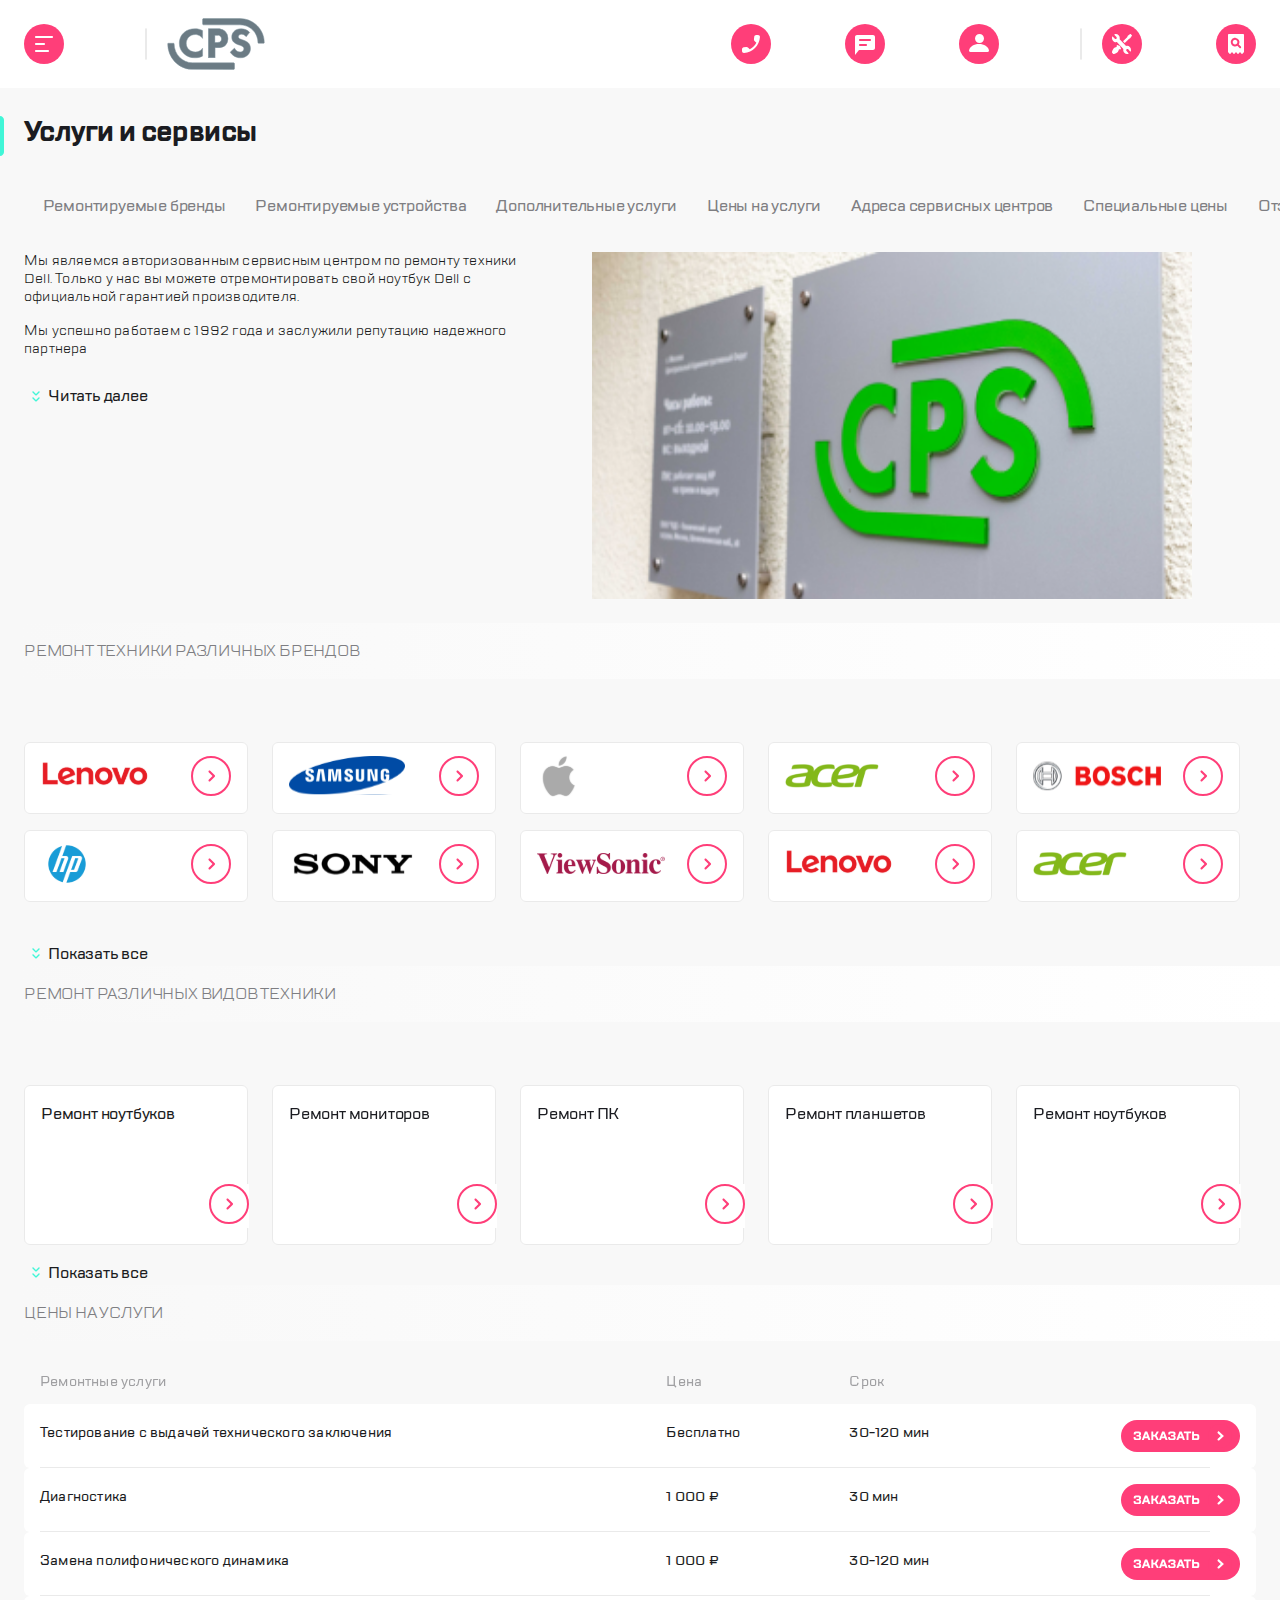
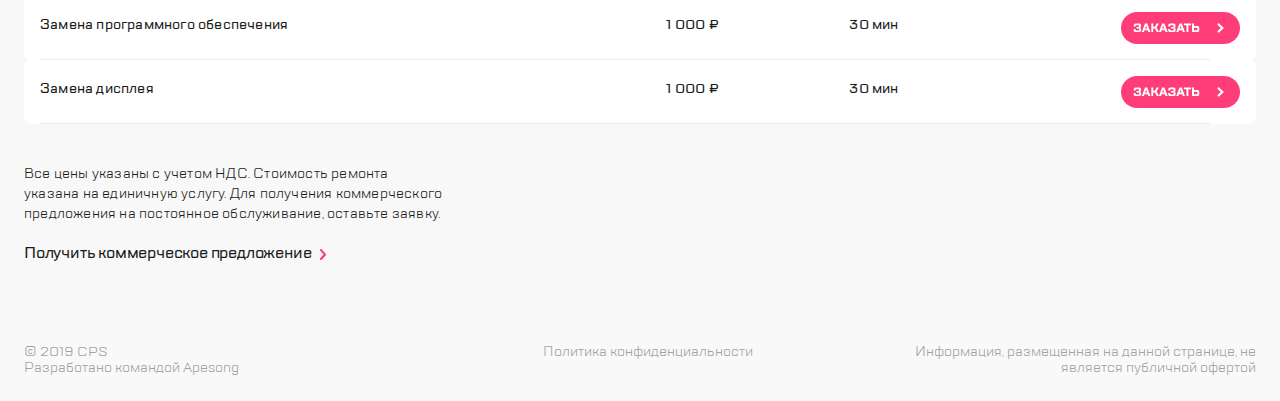
<file: index.html>
<!DOCTYPE html>
<html lang="ru"> 
<head>
    <meta charset="UTF-8">
    
    <meta
        name="viewport"
        content="width=device-width"
    >
    <title>web-core</title>

    <link href="index.css" rel="stylesheet">
    
    <meta name="keywords" content="">
    <meta name="description" content="">
</head>

<body>
    <!-- Модальное окно "Обратная связь" -->
    <section class="wrapper-feedback">
        <div class="wrapper-feedback__blur">
        </div>
        <div class="feedback">
            <div class="wrapper-content">
            <!-- Кнопка выхода -->
            <button class="
                button-menu
                feedback-exit" 
                type="button">
                <img src="mobile-menu/top-menu/exit/icon-exit.svg" alt="Закрыть">
            </button>
            <h1 class="
                feedback-title">
                Обратная связь
            </h1>
            <form action="#" method="get" name="feedback">
                <input class="input-field"
                    type="text" name="username" id="" required autocomplete placeholder="Имя">
                <input class="input-field"
                    type="tel" name="usertel" id="" required autocomplete placeholder="Телефон">
                <input class="input-field"
                    type="email" name="usermail" id="" required autocomplete placeholder="Электронная почта">
                <textarea class="input-field" id="" name="message" placeholder="Сообщение"></textarea>
            </form>
            <p>
                Нажимая “отправить”, вы даете согласие на обработку персональных данных и соглашаетесь с нашей политикой конфиденциальности
            </p>
            <button class="
                button-menu
                feedback-button-send"
                type="submit">
                <span>ОТПРАВИТЬ</span> 
            </button>
            </div>  
        </div>
    </section>

    <!-- Модальное окно "Заказать звонок" -->
    <section class="wrapper-order-call">
        <div class="wrapper-feedback__blur">
        </div>
        <div class="feedback">
            <div class="wrapper-content">
            <!-- Кнопка выхода -->
            <button class="
                button-menu
                order-call-exit" 
                type="button">
                <img src="mobile-menu/top-menu/exit/icon-exit.svg" alt="Закрыть">
            </button>
            <h1 class="
                feedback-title">
                Заказать звонок
            </h1>
            <form action="#" method="get" name="order-call">
                <input class="input-field"
                    type="tel" name="usertel" id="" required autocomplete placeholder="Телефон">
            </form>
            <p>
                Нажимая “отправить”, вы даете согласие на обработку персональных данных и соглашаетесь с нашей политикой конфиденциальности
            </p>
            <button class="
                button-menu
                feedback-button-send"
                type="submit">
                <span>ОТПРАВИТЬ</span> 
            </button>
            </div>  
        </div>
    </section>

    <!-- Мобильное меню  -->
    <section class="wrapper-mobile-menu">
        <div class="mobile-menu">
            <!-- Верхняя часть меню  -->
            <nav class="
                mobile-menu__item 
                top-menu">
                <!-- Кнопка выхода -->
                <button class="
                    button-menu
                    top-menu__item 
                    exit" 
                        type="button">
                    <img class="mobile-menu__icon-exit" src="mobile-menu/top-menu/exit/icon-exit.svg" alt="Закрыть">
                </button>
                <!-- Логотип -->
                <a class="
                    button-menu
                    top-menu__item
                    
                    top-menu__logo" 
                        href="#">
                    <img class="logo__icon-logo" src="menu/logo/icon-logo.svg" alt="На главную">
                </a>
                <!-- Кнопка поиска -->
                <button class="
                    button-menu
                    top-menu__item 
                    search"
                        type="button">
                    <img class="mobile-menu__icon-search" src="mobile-menu/top-menu/search/icon-search.svg" alt="Поиск">
                </button>
            </nav>
            <!-- Средняя часть меню  -->
            <ul class="
                mobile-menu__item
                middle-menu">
                <li class="middle-menu__item">
                    <button class="
                        middle-menu__button
                        button-menu"
                        type="button"> 
                        Ремонт техники
                    </button>
                </li>
                <li class="middle-menu__item">
                    <button class="
                        middle-menu__button
                        button-menu"
                        type="button"> 
                        Услуги и сервисы
                    </button>
                </li>
                <li class="middle-menu__item">
                    <button class="
                        middle-menu__button
                        button-menu"
                        type="button"> 
                        Корпоративным клиентам
                    </button>
                </li>
                <li class="middle-menu__item">
                    <button class="
                        middle-menu__button
                        button-menu"
                        type="button"> 
                        Продавцам техники
                    </button>
                </li>
                <li class="middle-menu__item">
                    <button class="
                        middle-menu__button
                        button-menu"
                        type="button"> 
                        Партнерам
                    </button>
                </li>
                <li class="middle-menu__item">
                    <button class="
                        middle-menu__button
                        button-menu"
                        type="button"> 
                        Производителям
                    </button>
                </li>
                <li class="middle-menu__item">
                    <button class="
                        middle-menu__button
                        button-menu"
                        type="button"> 
                        Наши сервисные центры
                    </button>
                </li>
                <li class="middle-menu__item">
                    <button class="
                        middle-menu__button
                        button-menu"
                        type="button"> 
                        Контакты
                    </button>
                </li>
            </ul>
            <!-- Нижняя часть меню  -->
            <nav class="
                mobile-menu__item 
                bottom-menu">
                <!-- Кнопка телефона -->
                <button class="
                    button-menu
                    bottom-menu__item
                    menu-phone" 
                        type="button">
                    <img class="bottom-menu__icon-phone" src="menu/phone/icon-phone.svg" alt="Позвонить">
                </button>
                <!-- Кнопка сообщения -->
                <button class="
                    button-menu
                    bottom-menu__item
                    menu-message" 
                        type="button">
                    <img class="bottom-menu__icon-message" src="menu/message/icon-message.svg" alt="Написать">
                </button>
                <!-- Кнопка профиля -->
                <button class="
                    button-menu
                    bottom-menu__item 
                    bottom-menu__profile"
                        type="button">
                    <img class="bottom-menu__icon-profile" src="menu/profile/icon-profile.svg" alt="Профиль">
                </button>
            </nav>
            <!-- Подвал меню  -->
            <div class="footer-menu">
                <!-- Электронная почта -->
                <a class="
                    footer-menu__item 
                    footer-menu__email
                    button-menu"
                    href="mailto:mail@cps.com">
                    mail@cps.com
                </a>
                <!-- Номер телефона -->
                <a class="
                    footer-menu__item 
                    footer-menu__tel
                    button-menu"
                    href="tel:8 800 890 8900">
                    8 800 890 8900
                </a>
                <!-- Выбор языка сайта  -->
                <form class="
                    footer-menu__item
                    footer-menu__language"
                    method="get" action="#"
                    name="form-language">
                    <input class="
                        footer-menu__language-item
                        button-menu"
                        type="radio"
                        name="language"
                        value="ru"
                        checked>
                    </input>
                    <input class="
                        footer-menu__language-item
                        button-menu"
                        type="radio"
                        name="language"
                        value="en">
                    </input>
                    <input class="
                        footer-menu__language-item
                        button-menu"
                        type="radio"
                        name="language"
                        value="ch">
                    </input>
                </form>
            </div>
        </div>
        <div class="wrapper-mobile-menu__blur">
        </div>
    </section>
    
    <!-- Меню -->
    <header class="menu">
        <!-- Бургер меню -->
        <button class="
            menu-item 
            menu__burger-menu
            button-menu" 
                type="button">
            <img class="menu__icon-burger-menu" src="menu/__burger-menu/icon-burger-menu.svg" alt="Открыть меню">
        </button>
    
        <!-- Логотип -->
        <a class="
            menu-item 
            button-menu
            logo" 
            href="#">
            <img class="logo__icon-logo" src="menu/logo/icon-logo.svg" alt="На главную">
        </a>
    
        <!-- Телефон (для 768)        -->
        <button class="
            menu-item
            button-menu
            phone
            menu-phone"
            hidden 
                type="button">
            <img class="phone__icon-phone" src="menu/phone/icon-phone.svg" alt="Заявка на ремонт">
        </button>
    
        <!-- Сообщение (для 768)        -->
        <button class="
            menu-item
            button-menu
            message
            menu-message"
            hidden 
                type="button">
            <img class="message__icon-message" src="menu/message/icon-message.svg" alt="Заявка на ремонт">
        </button>
    
        <!-- Профиль (для 768)        -->
        <button class="
            menu-item
            button-menu
            profile"
            hidden 
                type="button">
            <img class="profile__icon-profile" src="menu/profile/icon-profile.svg" alt="Заявка на ремонт">
        </button>
            
        <!-- Заявка на ремонт -->
        <button class="
            menu-item
            button-menu
            application-repair" 
                type="button">
            <span class="
                    application-repair__text
                    text-button-menu"
                    hidden>
                Оставить заявку
            </span>
            <img class="application-repair__icon-application-repair" src="menu/application-repair/icon-application-repair.svg" alt="Заявка на ремонт">
        </button>
    
        <!-- Статус ремонта -->
        <button class="
            menu-item 
            button-menu
            repair-status" 
                type="button">
            <span class="
                    application-repair__text
                    text-button-menu"
                    hidden>
                Статус ремонта
            </span>
            <img class="repair-status__icon-repair-status" src="menu/repair-status/icon-repair-status.svg" alt="Статус ремонта">
        </button>
    </header>
    <main>
        <!-- Основное содержание -->
        <section class="main-content">
            <!-- Название выбранного раздела  -->
            <h1 class="
                main-content__item 
                main-content__title-section">
                Услуги и сервисы
            </h1>
            <!-- Меню раздела  -->
            <nav class="
                main-content__item
                menu-section">
                <!-- Ремонтируемые бренды          -->
                <button class="
                    menu-section__item"
                        type="button">
                    <span class="menu-section__text-item">
                        Ремонтируемые бренды
                    </span>
                </button>
                <!-- Ремонтируемые устройства          -->
                <button class="
                    menu-section__item 
                        type="button">
                    <span class="menu-section__text-item">
                        Ремонтируемые устройства
                    </span>
                </button>
                <!-- Дополнительные услуги -->
                <button class="
                    menu-section__item"
                        type="button">
                    <span class="menu-section__text-item">
                        Дополнительные услуги
                    </span>
                </button>
                <!-- Цены на услуги  -->
                <button class="
                    menu-section__item"
                        type="button">
                    <span class="menu-section__text-item">
                        Цены на услуги
                    </span>
                </button>
                <!-- Адреса сервисных центров  -->
                <button class="
                    menu-section__item"
                        type="button">
                    <span class="menu-section__text-item">
                        Адреса сервисных центров
                    </span>
                </button>
                <!-- Специальные цены  -->
                <button class="
                    menu-section__item"
                        type="button">
                    <span class="menu-section__text-item">
                        Специальные цены
                    </span>
                </button>
                <!-- Отзывы  -->
                <button class="
                    menu-section__item"
                        type="button">
                    <span class="menu-section__text-item">
                        Отзывы
                    </span>
                </button>
            </nav>
            <!-- Содержание раздела  -->
            <div class="
                main-content__item
                content-section">
                <!-- Основной текст раздела  -->
                <div class="
                    content-section__item
                    main-text-section">
                <!-- Абзацы текста  -->
                    <p class="main-text-section__paragraph">
                        Мы являемся авторизованным сервисным центром по ремонту техники Dell. Только у нас вы можете отремонтировать свой ноутбук Dell с официальной гарантией производителя.
                    </p>
                    <div class="main-text-section__paragraph">
                        <span class="main-text-section__paragraph-hidden" 
                            hidden>
                        Мы успешно работаем с 1992 года и заслужили репутацию надежного партнера
                        </span>
                        <span class="main-text-section__paragraph-hidden" 
                            hidden>
                        , что подтверждает большое количество постоянных клиентов. Мы гордимся тем, что к нам обращаются по рекомендациям и, в свою очередь, советуют нас родным и близким.
                        </span>
                        <p class="hidden-content">
                            Lorem ipsum dolor sit amet consectetur adipisicing elit. Praesentium vero, minima distinctio blanditiis veniam saepe alias voluptatem hic explicabo ullam nisi quae, rem fuga ea odit! Porro labore saepe voluptatibus.
                        </p>
                    </div>
                <!-- Кнопка развертывания текста  -->
                    <button class="
                        main-text-section__button
                        button-menu
                        button-expand"
                            type="button">
                        <span class="button-expand__img">
                        </span>
                        <span class="button-expand__text">
                            Читать далее
                        </span> 
                    </button>
                </div>
                <!-- Картинка оформления  -->
                <img class="
                        content-section__item 
                        picture"
                    src="main-content/content-section/picture/picture.png" alt="Логотип компании CPS">
            </div>
            <!-- Свайпер с выбором брендов  -->
            <div class="
                main-content__item
                swiper
                swiper-brend">
                <div class="swiper__header">
                    <p class="swiper__title">
                        Ремонт техники различных брендов  
                    </p>
                </div>
                <!-- Элемент для эффекта размытия справа свайпера  -->
                <div class="swiper-wrapper-blur">
                </div>
                <div class="
                    swiper-wrapper
                    hidden-content">
                    <!-- Слайды -->
                    <div class="swiper-slide">
                        <div class="swiper-brend-img">
                            <img src="main-content/swiper-brend/Lenovo.svg" alt="Lenovo">
                        </div>
                        <a class="
                            button-menu
                            swiper-slide-link
                            swiper-brend-link"
                        href="#">
                            <img src="main-content/swiper/go.svg" alt="Открыть">
                        </a>
                    </div>

                    <div class="swiper-slide">
                        <div class="swiper-brend-img">
                            <img src="main-content/swiper-brend/Samsung.svg" alt="Samsung">
                        </div>
                        <a class="
                            button-menu
                            swiper-slide-link
                            swiper-brend-link"
                        href="#">
                            <img src="main-content/swiper/go.svg" alt="Открыть">
                        </a>
                    </div>

                    <div class="swiper-slide">
                        <div class="swiper-brend-img">
                            <img src="main-content/swiper-brend/Apple.svg" alt="Apple">
                        </div>
                        <a class="
                            button-menu
                            swiper-slide-link
                            swiper-brend-link"
                        href="#">
                            <img src="main-content/swiper/go.svg" alt="Открыть">
                        </a>
                    </div>

                    <div class="swiper-slide">
                        <div class="swiper-brend-img">
                            <img src="main-content/swiper-brend/Acer.svg" alt="Acer">
                        </div>
                        <a class="
                            button-menu
                            swiper-slide-link
                            swiper-brend-link"
                        href="#">
                            <img src="main-content/swiper/go.svg" alt="Открыть">
                        </a>
                    </div>

                    <div class="swiper-slide">
                        <div class="swiper-brend-img">
                            <img src="main-content/swiper-brend/Bosch.svg" alt="Bosch">
                        </div>
                        <a class="
                            button-menu
                            swiper-slide-link
                            swiper-brend-link"
                        href="#">
                            <img src="main-content/swiper/go.svg" alt="Открыть">
                        </a>
                    </div>

                    <div class="swiper-slide">
                        <div class="swiper-brend-img">
                            <img src="main-content/swiper-brend/HP.svg" alt="HP">
                        </div>
                        <a class="
                            button-menu
                            swiper-slide-link
                            swiper-brend-link"
                        href="#">
                            <img src="main-content/swiper/go.svg" alt="Открыть">
                        </a>
                    </div>

                    <div class="swiper-slide">
                        <div class="swiper-brend-img">
                            <img src="main-content/swiper-brend/Sony.svg" alt="Sony">
                        </div>
                        <a class="
                            button-menu
                            swiper-slide-link
                            swiper-brend-link"
                        href="#">
                            <img src="main-content/swiper/go.svg" alt="Открыть">
                        </a>
                    </div>

                    <div class="swiper-slide">
                        <div class="swiper-brend-img">
                            <img src="main-content/swiper-brend/ViewSonic.svg" alt="ViewSonic">
                        </div>
                        <a class="
                            button-menu
                            swiper-slide-link
                            swiper-brend-link"
                        href="#">
                            <img src="main-content/swiper/go.svg" alt="Открыть">
                        </a>
                    </div>

                    <div class="swiper-slide">
                        <div class="swiper-brend-img">
                            <img src="main-content/swiper-brend/Lenovo.svg" alt="Lenovo2">
                        </div>
                        <a class="
                            button-menu
                            swiper-slide-link
                            swiper-brend-link"
                        href="#">
                            <img src="main-content/swiper/go.svg" alt="Открыть">
                        </a>
                    </div>

                    <div class="swiper-slide">
                        <div class="swiper-brend-img">
                            <img src="main-content/swiper-brend/Acer.svg" alt="Acer2">
                        </div>
                        <a class="
                            button-menu
                            swiper-slide-link
                            swiper-brend-link"
                        href="#">
                            <img src="main-content/swiper/go.svg" alt="Открыть">
                        </a>
                    </div>
                </div>
                <!-- Пангинатор  -->
                <div class="swiper-pagination"></div>
            </div>
            <!-- Кнопка разворачивания  -->
            <button class="
                button-menu
                button-expand
                button-expand-swiper-brend"
                    type="button"
                    hidden>
                <span class="button-expand__img" hidden>
                </span>
                <span class="button-expand__text" hidden>
                    Показать все
                </span> 
            </button>
            <!-- Свайпер с выбором техники  -->
            <div class="
                main-content__item
                swiper
                swiper-technic">
                <div class="swiper__header">
                    <p class="swiper__title">
                        Ремонт различных видов техники
                    </p>
                </div>
                <!-- Элемент для эффекта размытия справа свайпера  -->
                <div class="swiper-wrapper-blur">
                </div>
                <div class="
                    swiper-wrapper
                    hidden-content">
                    <!-- Слайды -->
                    <div class="swiper-slide
                                swiper-slide-technic">
                        <p class="swiper-technic-title">
                            Ремонт ноутбуков 
                        </p>
                        <a class="
                            button-menu
                            swiper-slide-link
                            swiper-technic-link"
                            href="#">
                            <img src="main-content/swiper/go.svg" alt="Открыть">
                        </a>
                    </div>
                    <div class="swiper-slide
                        swiper-slide-technic">
                        <p class="swiper-technic-title">
                            Ремонт  мониторов   
                        </p>
                        <a class="
                            button-menu
                            swiper-slide-link
                            swiper-technic-link"
                            href="#">
                            <img src="main-content/swiper/go.svg" alt="Открыть">
                        </a>
                    </div>
                    <div class="swiper-slide
                                swiper-slide-technic">
                        <p class="swiper-technic-title">
                            Ремонт ПК  
                        </p>
                        <a class="
                            button-menu
                            swiper-slide-link
                            swiper-technic-link"
                            href="#">
                            <img src="main-content/swiper/go.svg" alt="Открыть">
                        </a>
                    </div>
                    <div class="swiper-slide
                                swiper-slide-technic">
                        <p class="swiper-technic-title">
                            Ремонт планшетов  
                        </p>
                        <a class="
                            button-menu
                            swiper-slide-link
                            swiper-technic-link"
                            href="#">
                            <img src="main-content/swiper/go.svg" alt="Открыть">
                        </a>
                    </div>
                    <div class="swiper-slide
                                swiper-slide-technic">
                        <p class="swiper-technic-title">
                            Ремонт ноутбуков 
                        </p>
                        <a class="
                            button-menu
                            swiper-slide-link
                            swiper-technic-link"
                            href="#">
                            <img src="main-content/swiper/go.svg" alt="Открыть">
                        </a>
                    </div>
                </div>

                <!-- Пангинатор  -->
                <div class="swiper-pagination"></div>
            </div>
            <!-- Кнопка разворачивания  -->
            <button class="
                button-menu
                button-expand
                button-expand-swiper-technic"
                    type="button"
                    hidden>
                <span class="button-expand__img" hidden>
                </span>
                <span class="button-expand__text" hidden>
                    Показать все
                </span> 
            </button>
            <!-- Свайпер цены на услуги  -->
            <div class="
                main-content__item
                swiper
                swiper-prices">
            <div class="swiper__header">
                <p class="swiper__title">
                    Цены на услуги
                </p>
            </div>
            <!-- Элемент для эффекта размытия справа свайпера  -->
            <div class="swiper-wrapper-blur">
            </div>
            <div class="
                swiper-wrapper
                hidden-content">
                <!-- Слайды -->
                <div class="swiper-slide
                            swiper-slide-prices">
                    <p class="swiper-slide-prices__content">
                        Ремонтные услуги
                    </p>
                    <p class="swiper-slide-prices__content">
                        Тестирование с выдачей технического заключения
                    </p>
                    <p class="swiper-slide-prices__content">
                        Цена
                    </p>
                    <p class="swiper-slide-prices__content">
                        Бесплатно
                    </p>
                    <p class="swiper-slide-prices__content">
                        Срок
                    </p>
                    <p class="swiper-slide-prices__content">
                        30-120 мин
                    </p>

                    <a class="
                        button-menu
                        swiper-slide-link
                        swiper-prices-link"
                        href="#">
                        <img src="main-content/swiper-prices/order.svg" alt="Заказать">
                    </a>
                </div>
                <div class="swiper-slide
                    swiper-slide-prices">
                    <p class="swiper-slide-prices__content">
                        Ремонтные услуги
                    </p>
                    <p class="swiper-slide-prices__content">
                        Диагностика
                    </p>
                    <p class="swiper-slide-prices__content">
                        Цена
                    </p>
                    <p class="swiper-slide-prices__content">
                        1 000 ₽
                    </p>
                    <p class="swiper-slide-prices__content">
                        Срок
                    </p>
                    <p class="swiper-slide-prices__content">
                        30 мин
                    </p>
                    <a class="
                        button-menu
                        swiper-slide-link
                        swiper-prices-link"
                        href="#">
                        <img src="main-content/swiper-prices/order.svg" alt="Заказать">
                    </a>
                </div>
                <div class="swiper-slide
                            swiper-slide-prices">
                    <p class="swiper-slide-prices__content">
                        Ремонтные услуги
                    </p>
                    <p class="swiper-slide-prices__content">
                        Замена полифонического динамика
                    </p>
                    <p class="swiper-slide-prices__content">
                        Цена
                    </p>
                    <p class="swiper-slide-prices__content">
                        1 000 ₽
                    </p>
                    <p class="swiper-slide-prices__content">
                        Срок
                    </p>
                    <p class="swiper-slide-prices__content">
                        30-120 мин
                    </p>

                    <a class="
                        button-menu
                        swiper-slide-link
                        swiper-prices-link"
                        href="#">
                        <img src="main-content/swiper-prices/order.svg" alt="Заказать">
                    </a>
                </div>
                <div class="swiper-slide
                    swiper-slide-prices">
                    <p class="swiper-slide-prices__content">
                        Ремонтные услуги
                    </p>
                    <p class="swiper-slide-prices__content">
                        Замена программного обеспечения
                    </p>
                    <p class="swiper-slide-prices__content">
                        Цена
                    </p>
                    <p class="swiper-slide-prices__content">
                        1 000 ₽
                    </p>
                    <p class="swiper-slide-prices__content">
                        Срок
                    </p>
                    <p class="swiper-slide-prices__content">
                        30 мин
                    </p>
                    <a class="
                        button-menu
                        swiper-slide-link
                        swiper-prices-link"
                        href="#">
                        <img src="main-content/swiper-prices/order.svg" alt="Заказать">
                    </a>
                </div>
                <div class="swiper-slide
                    swiper-slide-prices">
                    <p class="swiper-slide-prices__content">
                        Ремонтные услуги
                    </p>
                    <p class="swiper-slide-prices__content">
                        Замена дисплея
                    </p>
                    <p class="swiper-slide-prices__content">
                        Цена
                    </p>
                    <p class="swiper-slide-prices__content">
                        1 000 ₽
                    </p>
                    <p class="swiper-slide-prices__content">
                        Срок
                    </p>
                    <p class="swiper-slide-prices__content">
                        30 мин
                    </p>
                    <a class="
                        button-menu
                        swiper-slide-link
                        swiper-prices-link"
                        href="#">
                        <img src="main-content/swiper-prices/order.svg" alt="Заказать">
                    </a>
                </div>
            </div>
            <!-- Пангинатор  -->
            <div class="swiper-pagination"></div>
            </div>
            <!-- Примечание  -->
            <p class="note">
                Все цены указаны с учетом НДС. Стоимость ремонта указана на единичную услугу. Для получения коммерческого предложения на постоянное обслуживание, оставьте заявку.
            </p>
            <a class="
                button-menu
                order" 
                href="#" >
                Получить коммерческое предложение
            </a>
        </section>
    </main>
    <footer>
        <div class="footer"> 
            <p class="footer-item">
                <span>© 2019 CPS</span>  
                <br>
                <span>Разработано командой Apesong</p> 
            </p>
            <p class="footer-item">
                Политика конфиденциальности
            </p>
            <p class="footer-item">
                Информация, размещенная на данной странице, не является публичной офертой
            </p>
        </div>
    </footer>

<script src="main-content/swiper/swiper-bundle.min.js"></script>
<script src="index.js"></script>
</body>
</html>
</file>
<file: index.css>
@import url(menu/menu.css);
@import url(menu/button-menu/button-menu.css);
@import url(menu/application-repair/application-repair.css);
@import url(main-content/main-content.css);
@import url(main-content/button-expand/button-expand.css);
@import url(main-content/__title-section/main-content__title-section.css);
@import url(main-content/menu-section/menu-section.css);
@import url(main-content/menu-section/__item/menu-section__item.css);
@import url(main-content/menu-section/__text-item/menu-section__text-item.css);
@import url(main-content/content-section/main-text-section/main-text-section.css);
@import url(main-content/content-section/main-text-section/__paragraph/main-text-section__paragraph.css);
@import url(main-content/content-section/picture/picture.css);
@import url(main-content/swiper/swiper-bundle.min.css);
@import url(main-content/swiper/swiper.css);
@import url(main-content/swiper-brend/swiper-brend.css);
@import url(mobile-menu/mobile-menu.css);
@import url(mobile-menu/top-menu/exit/exit.css);
@import url(mobile-menu/top-menu/top-menu.css);
@import url(mobile-menu/top-menu/__logo/top-menu__logo.css);
@import url(mobile-menu/middle-menu/middle-menu.css);
@import url(mobile-menu/middle-menu/__button/middle-menu__button.css);
@import url(mobile-menu/bottom-menu/bottom-menu.css);
@import url(mobile-menu/footer-menu/footer-menu.css);
@import url(mobile-menu/footer-menu/__language/footer-menu__language.css);
@font-face {
  font-family: "TT Lakes";
  src: url(fonts/TTLakes-Regular.eot);
  src: local("TT Lakes Regular"), local("TTLakes-Regular"), url(fonts/TTLakes-Regular.eot) format("embedded-opentype"), url(fonts/TTLakes-Regular.woff) format("woff"), url(fonts/TTLakes-Regular.ttf) format("truetype");
  font-weight: normal;
  font-style: normal;
}
@font-face {
  font-family: "TT Lakes";
  src: url(fonts/TTLakes-Medium.eot);
  src: local("TT Lakes Medium"), local("TTLakes-Medium"), url(fonts/TTLakes-Medium.eot) format("embedded-opentype"), url(fonts/TTLakes-Medium.woff) format("woff"), url(fonts/TTLakes-Medium.ttf) format("truetype");
  font-weight: 500;
  font-style: normal;
}
@font-face {
  font-family: "TT Lakes";
  src: url(fonts/TTLakes-Bold.eot);
  src: local("TT Lakes Bold"), local("TTLakes-Bold"), url(fonts/TTLakes-Bold.eot) format("embedded-opentype"), url(fonts/TTLakes-Bold.woff) format("woff"), url(fonts/TTLakes-Bold.ttf) format("truetype");
  font-weight: bold;
  font-style: normal;
}
html {
  -webkit-box-sizing: border-box;
          box-sizing: border-box;
}

*, *:before, *:after {
  -webkit-box-sizing: inherit;
          box-sizing: inherit;
  padding: 0;
  margin: 0;
}

body {
  margin: 0;
}

.wrapper-feedback {
  width: 100%;
  position: absolute;
  top: 0;
  left: -150%;
  z-index: 3;
}

.feedback {
  width: 100%;
  min-height: 1110px;
  font-family: "TT Lakes";
  background: #FFFFFF;
}
.feedback .wrapper-content {
  width: 320px;
}
.feedback .input-field {
  height: 48px;
  width: 288px;
  border: 1px solid #EAEAEA;
  border-radius: 8px;
  padding-left: 16px;
  margin: 0 0 16px 16px;
}
.feedback .input-field:last-child {
  height: 118px;
  padding-top: 12px;
}
.feedback p {
  height: 64px;
  width: 288px;
  font-size: 14px;
  line-height: 16px;
  color: #7E7E82;
  margin: 0 16px 19px 16px;
}
.feedback .feedback-button-send {
  display: -webkit-box;
  display: -ms-flexbox;
  display: flex;
  -ms-flex-wrap: wrap;
      flex-wrap: wrap;
  -webkit-box-pack: center;
      -ms-flex-pack: center;
          justify-content: center;
  -ms-flex-line-pack: center;
      align-content: center;
  height: 32px;
  width: 136px;
  background: #FF3E79;
  border-radius: 16px;
  font-family: "TT Lakes";
  font-size: 12px;
  line-height: 24px;
  text-align: right;
  letter-spacing: -0.15px;
  text-transform: uppercase;
  color: #FFFFFF;
  font-weight: bold;
  margin: 0 0 75px 168px;
}
.feedback .feedback-button-send::after {
  content: "";
  width: 8px;
  height: 9.63px;
  background-image: url(feedback/dropdown.svg);
  background-repeat: no-repeat;
  position: relative;
  top: 7px;
  left: 12.57px;
}

.feedback-exit {
  margin: 24px 0 40px 16px;
}

.feedback-title {
  font-size: 24px;
  line-height: 32px;
  letter-spacing: -0.6px;
  color: #1B1C21;
  font-weight: bold;
  background-image: url(main-content/__title-section/highlighting-strip.svg);
  background-repeat: no-repeat;
  background-position: left center;
  padding: 0 0 0 16px;
  margin-bottom: 24px;
}

::-webkit-input-placeholder {
  font-family: "TT Lakes";
  font-size: 16px;
  line-height: 24px;
  letter-spacing: -0.2px;
  color: #B5B6BC;
  margin: 12px 0 0 16px;
}

::-moz-placeholder {
  font-family: "TT Lakes";
  font-size: 16px;
  line-height: 24px;
  letter-spacing: -0.2px;
  color: #B5B6BC;
  margin: 12px 0 0 16px;
}

:-ms-input-placeholder {
  font-family: "TT Lakes";
  font-size: 16px;
  line-height: 24px;
  letter-spacing: -0.2px;
  color: #B5B6BC;
  margin: 12px 0 0 16px;
}

::-ms-input-placeholder {
  font-family: "TT Lakes";
  font-size: 16px;
  line-height: 24px;
  letter-spacing: -0.2px;
  color: #B5B6BC;
  margin: 12px 0 0 16px;
}

::placeholder {
  font-family: "TT Lakes";
  font-size: 16px;
  line-height: 24px;
  letter-spacing: -0.2px;
  color: #B5B6BC;
  margin: 12px 0 0 16px;
}

.wrapper-order-call {
  width: 100%;
  position: absolute;
  top: 0;
  left: -150%;
  z-index: 3;
}

.feedback .input-field:last-child {
  height: 48px;
  padding-top: 0;
}

.order-call-exit {
  margin: 24px 0 40px 16px;
}

.wrapper-mobile-menu {
  display: -webkit-box;
  display: -ms-flexbox;
  display: flex;
  width: 100%;
  position: absolute;
  top: 0;
  left: -150%;
  z-index: 2;
  -webkit-transition: left 0.5s;
  -o-transition: left 0.5s;
  transition: left 0.5s;
  mix-blend-mode: normal;
  background-color: rgba(255, 255, 255, 0.96);
}

.swiper-slide-technic {
  height: 160px;
  -ms-flex-wrap: wrap;
      flex-wrap: wrap;
  -ms-flex-line-pack: justify;
      align-content: space-between;
}

.swiper-technic-title {
  width: 100%;
  font-family: "TT Lakes";
  font-size: 16px;
  line-height: 24px;
  letter-spacing: -0.2px;
  color: #1B1C21;
  font-weight: 500;
  margin: 16px 0 0 16px;
}

.swiper-technic-link {
  margin: 0 0 16px 184px;
}

.swiper-technic .swiper-wrapper-blur {
  height: 166px;
}

.swiper-prices {
  margin-bottom: 16px;
}

.swiper-slide-prices {
  width: 260px;
  height: 200px;
  -ms-flex-wrap: wrap;
      flex-wrap: wrap;
  -ms-flex-line-pack: start;
      align-content: flex-start;
}

.swiper-slide-prices__content {
  width: 100%;
  font-family: "TT Lakes";
  font-size: 14px;
  line-height: 18px;
  letter-spacing: 0.2px;
  color: #1B1C21;
  font-weight: 500;
  margin-left: 16px;
  margin-right: 16px;
}

.swiper-slide-prices__content:nth-child(odd) {
  line-height: 16px;
  color: #7E7E82;
  mix-blend-mode: normal;
  opacity: 0.72;
  margin-top: 16px;
}

.swiper-slide-prices__content:nth-child(even) {
  margin-top: 4px;
}

.swiper-prices-link {
  position: absolute;
  left: calc(100% - 135px);
  top: calc(100% - 48px);
}

.note {
  font-family: "TT Lakes";
  font-size: 14px;
  line-height: 20px;
  letter-spacing: 0.2px;
  color: #1B1C21;
  padding-bottom: 17.5px;
  margin: 0px 16px;
}

.order {
  display: block;
  font-family: "TT Lakes";
  font-size: 16px;
  line-height: 24px;
  letter-spacing: -0.2px;
  color: #1B1C21;
  font-weight: 500;
  text-decoration: none;
  background-color: #F8F8F8;
  padding-bottom: 40px;
  margin: 0px 16px;
}

.order::after {
  content: "";
  display: inline-block;
  width: 7px;
  height: 11.45px;
  background-image: url(main-content/order/line.svg);
  background-repeat: no-repeat;
  position: relative;
  top: 2px;
  left: 5px;
}

footer {
  width: 100%;
  position: absolute;
}

.footer {
  display: -webkit-box;
  display: -ms-flexbox;
  display: flex;
  -webkit-box-orient: vertical;
  -webkit-box-direction: normal;
      -ms-flex-direction: column;
          flex-direction: column;
  gap: 16px;
  background-color: #F8F8F8;
  width: 100%;
  font-family: "TT Lakes";
  font-size: 14px;
  line-height: 16px;
  text-align: center;
  color: #7E7E82;
  mix-blend-mode: normal;
  opacity: 0.72;
  padding: 16px 0px;
}

.footer::before {
  content: "";
  display: block;
  width: 100%;
  height: 1px;
  background-color: #D9FFF5;
  position: absolute;
  top: 1px;
}

@media (min-width: 768px) and (max-width: 1439px) {
  .wrapper-mobile-menu__blur {
    width: 90%;
    height: 1109px;
    -ms-flex-negative: 1000;
        flex-shrink: 1000;
  }
  .mobile-menu {
    width: 320px;
  }
  .menu {
    padding: 24px;
  }
  .menu-item {
    display: -webkit-box;
    display: -ms-flexbox;
    display: flex;
  }
  .menu__burger-menu {
    margin-right: 2.6vw;
  }
  .menu__strip-divider {
    margin-right: 2.7vw;
  }
  .logo {
    display: -webkit-box;
    display: -ms-flexbox;
    display: flex;
    -webkit-box-align: center;
        -ms-flex-align: center;
            align-items: center;
    margin-right: 32.65vw;
  }
  .logo::before {
    content: "";
    width: 2px;
    height: 32px;
    border-radius: 1px;
    background-image: url(menu/logo/strip-divider.svg);
    margin-right: 20.73px;
  }
  .phone {
    margin-right: 2.1vw;
  }
  .message {
    margin-right: 2.1vw;
  }
  .profile {
    margin-right: 2.6vw;
  }
  .application-repair {
    margin-right: 2.1vw;
  }
  .main-content__title-section {
    padding: 24px 0 32px 24px;
  }
  .menu-section {
    margin-left: 24px;
  }
  .content-section {
    display: -webkit-box;
    display: -ms-flexbox;
    display: flex;
  }
  .main-text-section {
    width: 40.6vw;
    margin-left: 24px;
    margin-right: 48px;
  }
  .main-text-section__paragraph:nth-child(2) {
    margin-bottom: 10px;
  }
  .main-text-section__paragraph-hidden:first-child {
    display: inline;
  }
  .picture {
    width: 46.9vw;
    height: 27.1vw;
  }
  .swiper__header {
    -webkit-box-pack: start;
        -ms-flex-pack: start;
            justify-content: start;
    -webkit-transform: none;
        -ms-transform: none;
            transform: none;
    background: -webkit-gradient(linear, left top, right top, color-stop(1.39%, #F8F8F8), to(#FFFFFF));
    background: -o-linear-gradient(left, #F8F8F8 1.39%, #FFFFFF 100%);
    background: linear-gradient(90deg, #F8F8F8 1.39%, #FFFFFF 100%);
  }
  .swiper__title {
    -webkit-transform: none;
        -ms-transform: none;
            transform: none;
    margin-left: 24px;
  }
  .swiper-wrapper {
    -ms-flex-wrap: wrap;
        flex-wrap: wrap;
    row-gap: 16px;
    height: 160px;
    overflow: hidden;
    padding: 0 12px;
  }
  .swiper-wrapper-blur {
    visibility: hidden;
  }
  .swiper-slide {
    width: 224px;
    margin: 0 12px;
  }
  .button-expand-swiper-brend,
  .button-expand__img,
  .button-expand__text {
    display: inline-block;
  }
  .swiper-prices {
    margin-bottom: 24px;
  }
  .swiper-prices .swiper-wrapper {
    height: auto;
    row-gap: 0;
    overflow: visible;
    margin-right: 24px;
  }
  .swiper__header {
    margin-bottom: 63px;
  }
  .swiper-slide-prices {
    width: 100%;
    height: 64px;
    border: #FFFFFF;
  }
  .swiper-slide-prices::after {
    content: "";
    width: 95%;
    height: 1px;
    background-color: #EAEAEA;
    position: absolute;
    top: calc(100% - 1px);
    left: 16px;
  }
  .swiper-slide-prices__content {
    white-space: nowrap;
  }
  .swiper-slide-prices__content:nth-child(odd) {
    height: 0;
    -webkit-box-ordinal-group: 0;
        -ms-flex-order: -1;
            order: -1;
    position: relative;
    bottom: 46px;
    visibility: hidden;
    margin-top: 16px;
  }
  .swiper-slide-prices:first-child .swiper-slide-prices__content:nth-child(odd) {
    visibility: visible;
  }
  .swiper-slide-prices__content:nth-child(1),
  .swiper-slide-prices__content:nth-child(2) {
    width: 46%;
    margin-right: 4%;
  }
  .swiper-slide-prices__content:nth-child(3),
  .swiper-slide-prices__content:nth-child(4) {
    width: 10%;
    margin-left: 0;
    margin-right: 4%;
  }
  .swiper-slide-prices__content:nth-child(5),
  .swiper-slide-prices__content:nth-child(6) {
    width: 11%;
    margin-left: 0;
    margin-right: 22%;
  }
  .swiper-prices-link {
    position: absolute;
    left: calc(100% - 135px);
    top: calc(100% - 48px);
  }
  .note {
    width: 421px;
    margin-left: 24px;
  }
  .order {
    padding-bottom: 47px;
    margin-left: 24px;
  }
  .footer {
    -webkit-box-orient: horizontal;
    -webkit-box-direction: normal;
        -ms-flex-direction: row;
            flex-direction: row;
    padding: 32px 24px 25px 24px;
  }
  .footer-item {
    width: 33%;
  }
  .footer-item:first-child {
    text-align: left;
  }
  .footer-item:last-child {
    text-align: right;
  }
}
@media (min-width: 1440px) {
  .wrapper-feedback {
    display: -webkit-box;
    display: -ms-flexbox;
    display: flex;
    width: calc(100% + 320px);
    position: absolute;
  }
  .wrapper-feedback__blur {
    width: calc(100% - 440px);
    height: 940px;
    mix-blend-mode: normal;
    background-color: rgba(255, 255, 255, 0.96);
  }
  .feedback {
    width: auto;
    position: absolute;
    right: 0;
    min-height: 940px;
    -webkit-box-shadow: -2px 0px 4px rgba(69, 79, 126, 0.02), 16px 0px 52px rgba(14, 24, 80, 0.2);
            box-shadow: -2px 0px 4px rgba(69, 79, 126, 0.02), 16px 0px 52px rgba(14, 24, 80, 0.2);
    border-left: 1px solid #D9FFF5;
    border-radius: 1px;
  }
  .feedback .wrapper-content {
    width: 440px;
  }
  .feedback .input-field {
    width: 376px;
  }
  .feedback p {
    width: 376px;
  }
  .feedback .feedback-button-send {
    margin: 0 0 75px 272px;
  }
  .feedback .feedback-button-send::after {
    top: 0;
  }
  .feedback-exit {
    position: absolute;
    left: -72px;
    top: 32px;
    margin: 0;
  }
  .feedback-title {
    margin-top: 40px;
  }
  .wrapper-order-call {
    display: -webkit-box;
    display: -ms-flexbox;
    display: flex;
    width: calc(100% + 320px);
    position: absolute;
  }
  .order-call-exit {
    position: absolute;
    left: -72px;
    top: 32px;
    margin: 0;
  }
  .wrapper-mobile-menu {
    width: 320px;
    left: 0;
  }
  .mobile-menu {
    -webkit-box-shadow: none;
            box-shadow: none;
  }
  .mobile-menu .button-menu {
    background-color: white;
  }
  .mobile-menu .exit {
    display: none;
  }
  .menu {
    position: relative;
    left: 320px;
    -webkit-box-pack: end;
        -ms-flex-pack: end;
            justify-content: flex-end;
    background: #F8F8F8;
    padding: 42px 32px 8.37px 0;
  }
  .menu-item:not(.application-repair, .repair-status) {
    display: none;
  }
  .button-menu {
    display: -webkit-box;
    display: -ms-flexbox;
    display: flex;
    -webkit-box-align: center;
        -ms-flex-align: center;
            align-items: center;
    background-color: inherit;
  }
  .text-button-menu {
    display: block;
    font-family: "TT Lakes";
    font-size: 16px;
    line-height: 24px;
    text-align: right;
    letter-spacing: -0.2px;
    color: #1B1C21;
    padding-right: 8px;
  }
  .application-repair {
    margin-right: 32px;
  }
  .application-repair::before {
    visibility: hidden;
  }
  .main-content {
    position: relative;
    left: 320px;
  }
  .main-content__title-section {
    padding: 0 0 0 32px;
    margin-right: auto;
    position: absolute;
    top: -48px;
  }
  .menu-section {
    -ms-flex-wrap: wrap;
        flex-wrap: wrap;
    margin-left: 32px;
  }
  .content-section {
    display: -webkit-box;
    display: -ms-flexbox;
    display: flex;
  }
  .main-text-section {
    width: 43.8vw;
    margin-left: 34px;
    margin-right: 36px;
  }
  .main-text-section__paragraph:nth-child(2) {
    margin-bottom: 13.78px;
  }
  .main-text-section__paragraph-hidden {
    display: inline;
  }
  .picture {
    width: 47.4vw;
    height: 27.4vw;
  }
  .swiper__title {
    margin-right: 32px;
  }
  .swiper-wrapper {
    -ms-flex-wrap: wrap;
        flex-wrap: wrap;
    row-gap: 16px;
    height: 160px;
    overflow: hidden;
    padding: 0 16px;
  }
  .swiper-wrapper-blur {
    visibility: hidden;
  }
  .swiper-slide {
    margin: 0 16px;
  }
  .button-expand-swiper-brend,
  .button-expand__img,
  .button-expand__text {
    display: inline-block;
  }
  .button-expand-swiper-brend {
    margin-left: 39.29px;
  }
  .swiper-prices {
    margin-bottom: 32px;
  }
  .swiper-prices .swiper-wrapper {
    height: auto;
    row-gap: 0;
    overflow: visible;
    margin-right: 24px;
  }
  .swiper__header {
    margin-bottom: 63px;
  }
  .swiper-slide-prices {
    width: 100%;
    height: 64px;
    border: #FFFFFF;
  }
  .swiper-slide-prices::after {
    content: "";
    width: 97%;
    height: 1px;
    background-color: #EAEAEA;
    position: absolute;
    top: calc(100% - 1px);
    left: 24px;
  }
  .swiper-slide-prices__content {
    white-space: nowrap;
    margin-left: 24px;
  }
  .swiper-slide-prices__content:nth-child(odd) {
    height: 0;
    -webkit-box-ordinal-group: 0;
        -ms-flex-order: -1;
            order: -1;
    position: relative;
    bottom: 46px;
    visibility: hidden;
    margin-top: 16px;
  }
  .swiper-slide-prices:first-child .swiper-slide-prices__content:nth-child(odd) {
    visibility: visible;
  }
  .swiper-slide-prices__content:nth-child(1),
  .swiper-slide-prices__content:nth-child(2) {
    width: 46%;
    margin-right: 4%;
  }
  .swiper-slide-prices__content:nth-child(3),
  .swiper-slide-prices__content:nth-child(4) {
    width: 10%;
    margin-left: 0;
    margin-right: 4%;
  }
  .swiper-slide-prices__content:nth-child(5),
  .swiper-slide-prices__content:nth-child(6) {
    width: 11%;
    margin-left: 0;
    margin-right: 22%;
  }
  .swiper-prices-link {
    position: absolute;
    left: calc(100% - 135px);
    top: calc(100% - 48px);
  }
  .note {
    width: 421px;
    margin-left: 32px;
  }
  .order {
    padding-bottom: 50px;
    margin-left: 32px;
  }
  .footer {
    position: relative;
    left: 320px;
    -webkit-box-orient: horizontal;
    -webkit-box-direction: normal;
        -ms-flex-direction: row;
            flex-direction: row;
    padding: 32px 32px 21px 32px;
  }
  .footer-item {
    width: 33%;
  }
  .footer-item:first-child {
    text-align: left;
  }
  .footer-item:last-child {
    text-align: right;
  }
}
</file>
